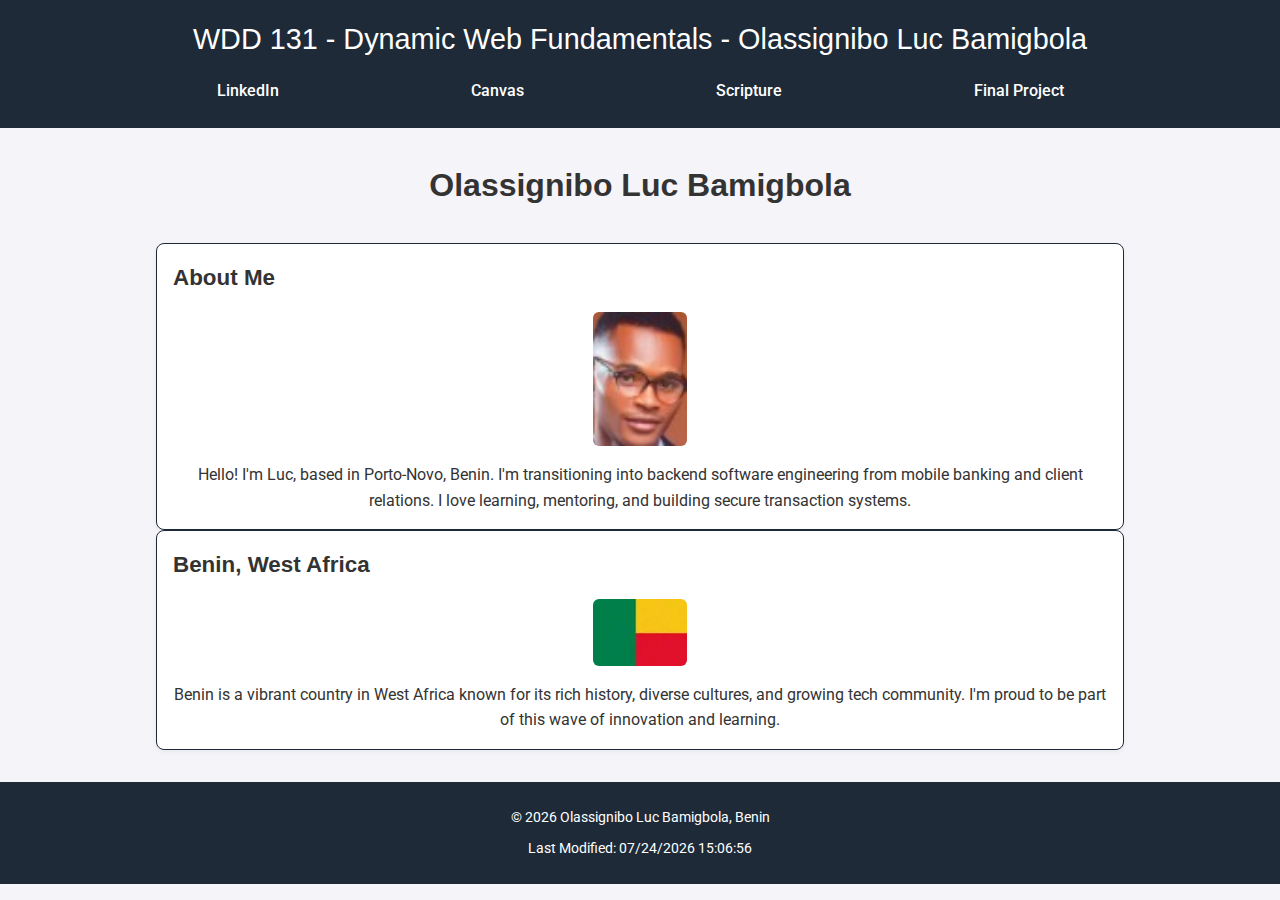
<file: index.html>
<!DOCTYPE html>
<html lang="en">
<head>
  <meta charset="UTF-8">
  <meta name="viewport" content="width=device-width, initial-scale=1.0">
  <title>WDD 131 - Dynamic Web Fundamentals - Olassignibo Luc Bamigbola</title>
  <meta name="description" content="WDD 131 - Dynamic Web Fundamentals student profile for Olassignibo Luc Bamigbola. Learn about Luc's journey into backend development, his background in Benin, and explore curated web development resources and final project preview.">

  <meta name="author" content="Olassignibo Luc Bamigbola">
  <link rel="preconnect" href="https://fonts.googleapis.com">
  <link rel="preconnect" href="https://fonts.gstatic.com" crossorigin>
  <link href="https://fonts.googleapis.com/css2?family=Lato:wght@100;400&family=Roboto:ital,wght@0,100..900;1,100..900&display=swap" rel="stylesheet">
  <link rel="stylesheet" href="styles/base.css" />
  <script src="scripts/getdates.js" defer></script>

</head>
<body>
  <header>
    <span id="course-title">WDD 131 - Dynamic Web Fundamentals - Olassignibo Luc Bamigbola</span>
    <nav>
      <ul>
        <li><a href="https://www.linkedin.com/in/bamigbola-luc-12186629b/" target="_blank">LinkedIn</a></li>
        <li><a href="https://byupw.instructure.com/" target="_blank">Canvas</a></li>
        <li><a href="https://www.churchofjesuschrist.org/study/scriptures/bofm/1-ne/3?lang=eng&id=p7#p7" target="_blank">Scripture</a></li>
        <li><a href="final-project/index.html" target="_blank">Final Project</a></li>
      </ul>
    </nav>
  </header>
  <main>
    <h1>Olassignibo Luc Bamigbola</h1>

    <section class="card">
      <h2>About Me</h2>
      <img src="images/profile.jpg" alt="Luc Bamigbola profile photo" width="300">
      <p>Hello! I'm Luc, based in Porto-Novo, Benin. I'm transitioning into backend software engineering from mobile banking and client relations. I love learning, mentoring, and building secure transaction systems.</p>
    </section>

    <section class="card">
      <h2>Benin, West Africa</h2>
      <img src="images/beninflag.jpg" alt="Flag of Benin" width="150">
      <p>Benin is a vibrant country in West Africa known for its rich history, diverse cultures, and growing tech community. I'm proud to be part of this wave of innovation and learning.</p>
    </section>
  </main>
  <footer>
    <p>&copy; <span id="currentyear"></span> Olassignibo Luc Bamigbola, Benin</p>
    <p id="lastModified"></p>
  </footer>

  <script>
    document.getElementById("currentyear").textContent = new Date().getFullYear();
    document.getElementById("lastModified").textContent = "Last Modified: " + document.lastModified;
  </script>
</body>
</html>
</file>
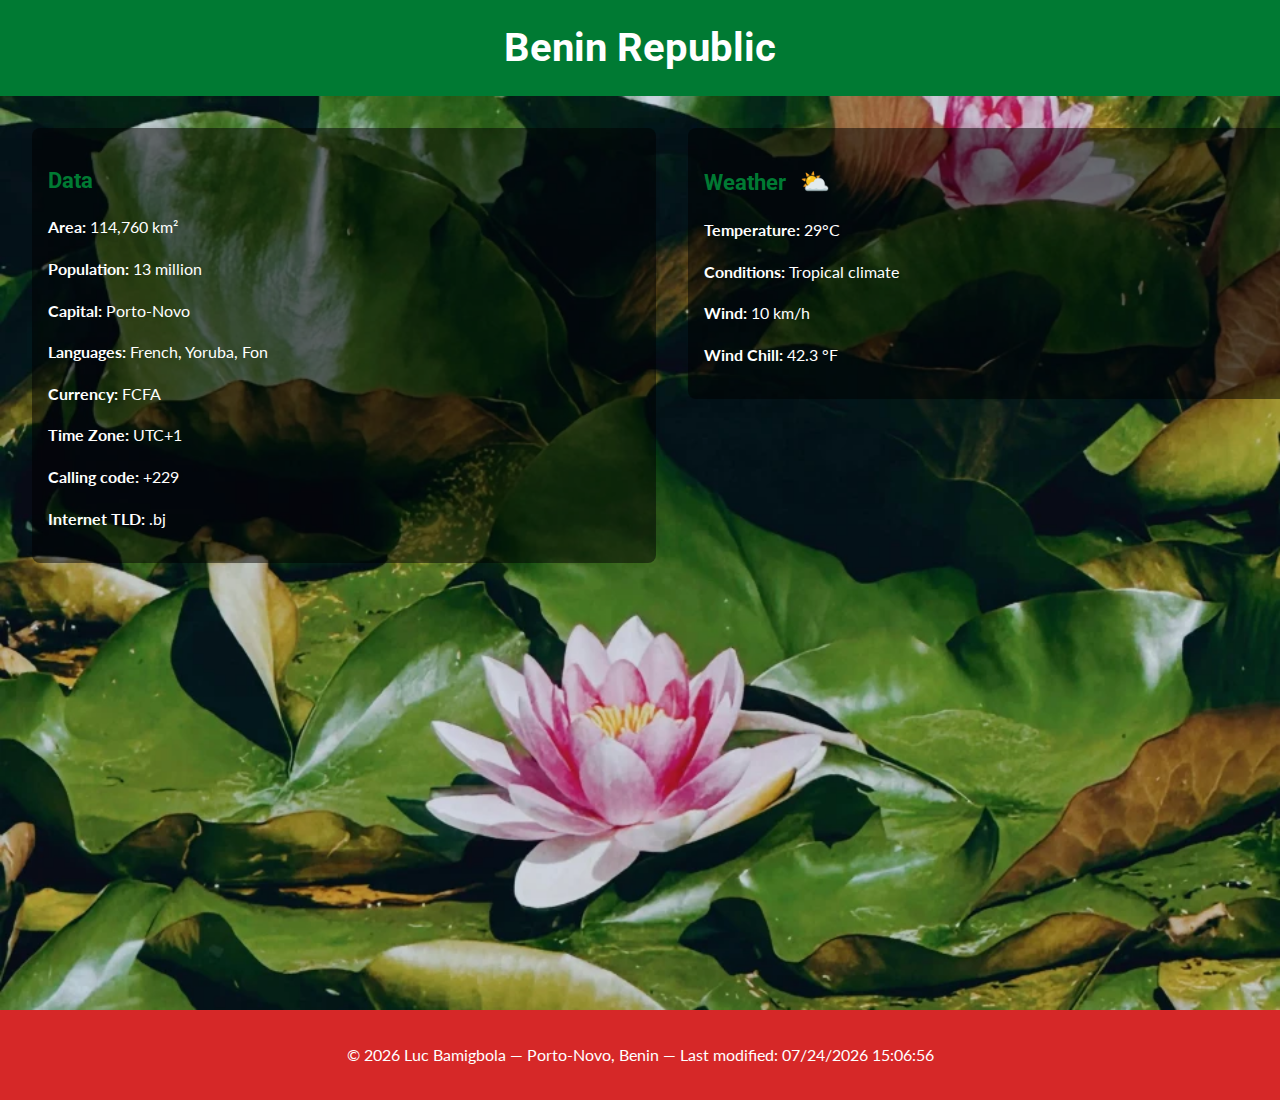
<file: place.html>
<!DOCTYPE html>
<html lang="en">
<head>
  <meta charset="UTF-8" />
  <meta name="viewport" content="width=device-width, initial-scale=1.0" />
  <title>Beautiful Benin</title>
  <meta name="description" content="Showcasing wonderful features about a country in West Africa known as Benin, built by Olassignibo Luc Bamigbola for WDD 131.">
  <meta name="author" content="Olassignibo Luc Bamigbola">

  <link rel="preconnect" href="https://fonts.googleapis.com">
  <link rel="preconnect" href="https://fonts.gstatic.com" crossorigin>
  <link href="https://fonts.googleapis.com/css2?family=Lato:wght@100;400&family=Roboto:ital,wght@0,100..900;1,100..900&display=swap" rel="stylesheet">
  <link rel="stylesheet" href="styles/place.css" />
  <link rel="stylesheet" href="styles/place-large.css" />
  <script src="scripts/place.js" defer></script>
</head>

<body>

  <header>
    <h1>Benin Republic</h1>
  </header>

  <section class="hero">
    <picture>
      <source srcset="images/hero-small.webp" media="(max-width: 600px)">
      <source srcset="images/hero-medium.webp" media="(max-width: 1024px)">
      <img src="images/hero-large.webp" alt="Scenic view of Benin's landscape" />
    </picture>

    <div class="overlay">
      <section id="data" aria-labelledby="data-title">
        <h2 id="data-title">Data</h2>
        <p><strong>Area:</strong> 114,760 km²</p>
        <p><strong>Population:</strong> 13 million</p>
        <p><strong>Capital:</strong> Porto-Novo</p>
        <p><strong>Languages:</strong> French, Yoruba, Fon</p>
        <p><strong>Currency:</strong> FCFA</p>
        <p><strong>Time Zone:</strong> UTC+1</p>
        <p><strong>Calling code:</strong> +229</p>
        <p><strong>Internet TLD:</strong> .bj</p>
      </section>

      <section id="weather" aria-labelledby="weather-title">
        <h2 id="weather-title" class="desktop-weather-heading">Weather</h2>
        <img src="images/weather-icon.svg" alt="Sunny weather icon" class="mobile-weather-icon" />
        <p><strong>Temperature:</strong> 29°C</p>
        <p><strong>Conditions:</strong> Tropical climate</p>
        <p><strong>Wind:</strong> 10 km/h</p>
        <p><strong>Wind Chill:</strong> <span id="windchill">Calculating...</span></p>
      </section>
    </div>
  </section>

  <footer>
    <p id="footer-text">© 2025 Luc Bamigbola — Porto-Novo, Benin — Last modified: Oct 1, 2025</p>
  </footer>

</body>
</html>
</file>
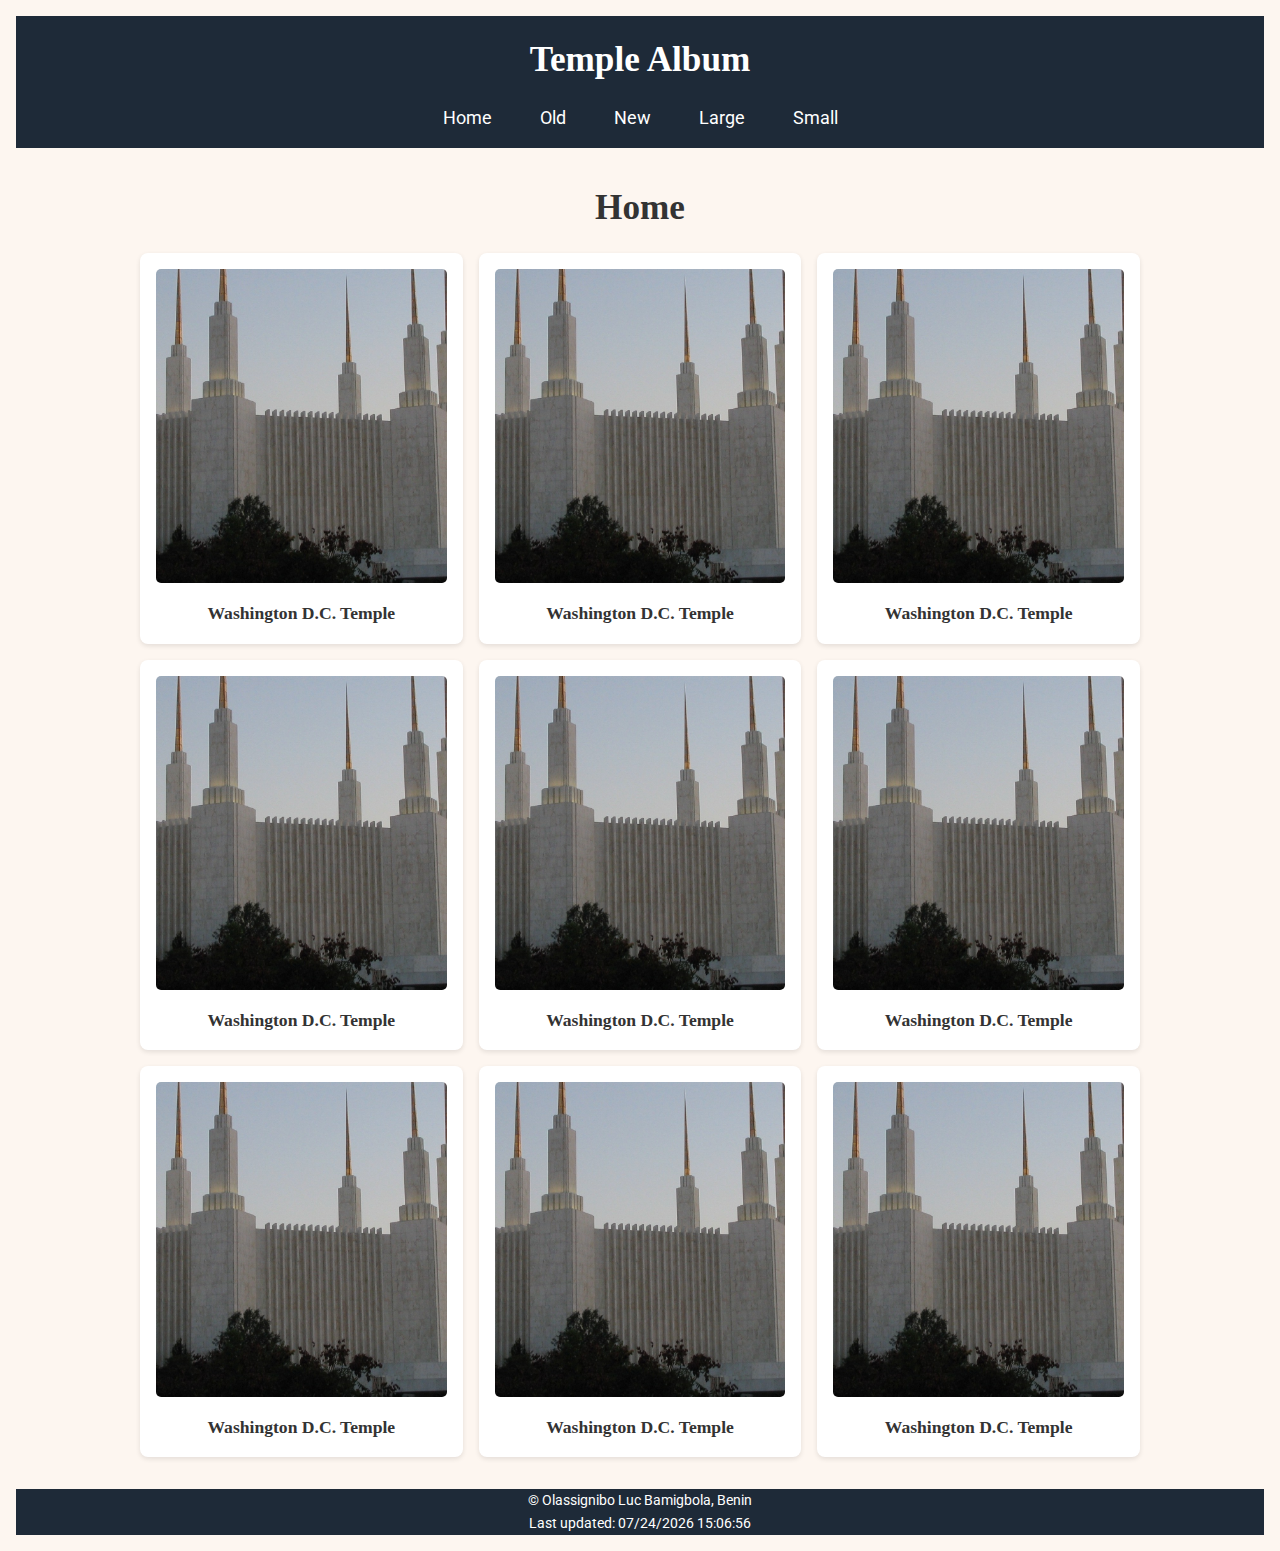
<file: temples.html>
<!DOCTYPE html>
<html lang="en">
<head>
  <meta charset="UTF-8" />
  <meta name="viewport" content="width=device-width, initial-scale=1.0" />
  <title>Temple Album</title>


  <link rel="preconnect" href="https://fonts.googleapis.com">
  <link rel="preconnect" href="https://fonts.gstatic.com" crossorigin>
  <link href="https://fonts.googleapis.com/css2?family=Lato:wght@100;400&family=Roboto:ital,wght@0,100..900;1,100..900&display=swap" rel="stylesheet">
  <link rel="stylesheet" href="styles/temples.css" />
  <link rel="stylesheet" href="styles/temples-large.css" />
  <script src="scripts/temples.js" defer></script>

  
</head>
<body>
  <header>
    <h1>Temple Album</h1>
    <nav>
      <ul>
        <li><a href="index.html">Home</a></li>
        <li><a href="#">Old</a></li>
        <li><a href="#">New</a></li>
        <li><a href="#">Large</a></li>
        <li><a href="#">Small</a></li>
      </ul>
    </nav>
  </header>
  <main>
    <h1>Home</h1>
    <section class="gallery">
      <figure>
        <img src="images/temple.jpg" alt="Temple 1" />
        <figcaption>Washington D.C. Temple</figcaption>
      </figure>
      <figure>
        <img src="images/temple.jpg" alt="Temple 2" />
        <figcaption>Washington D.C. Temple</figcaption>
      </figure>
      <figure>
        <img src="images/temple.jpg" alt="Temple 3" />
        <figcaption>Washington D.C. Temple</figcaption>
      </figure>
      <figure>
        <img src="images/temple.jpg" alt="Temple 4" />
        <figcaption>Washington D.C. Temple</figcaption>
      </figure>
      <figure>
        <img src="images/temple.jpg" alt="Temple 5" />
        <figcaption>Washington D.C. Temple</figcaption>
      </figure>
      <figure>
        <img src="images/temple.jpg" alt="Temple 6" />
        <figcaption>Washington D.C. Temple</figcaption>
      </figure>
      <figure>
        <img src="images/temple.jpg" alt="Temple 7" />
        <figcaption>Washington D.C. Temple</figcaption>
      </figure>
      <figure>
        <img src="images/temple.jpg" alt="Temple 8" />
        <figcaption>Washington D.C. Temple</figcaption>
      </figure>
      <figure>
        <img src="images/temple.jpg" alt="Temple 9" />
        <figcaption>Washington D.C. Temple</figcaption>
      </figure>
    </section>
  </main>

  <footer>
    <p>&copy; <span id="year"></span> Olassignibo Luc Bamigbola, Benin</p>
    <p>Last updated: <span id="lastModified"></span></p>

  </footer>
  
</body>
</html>
</file>
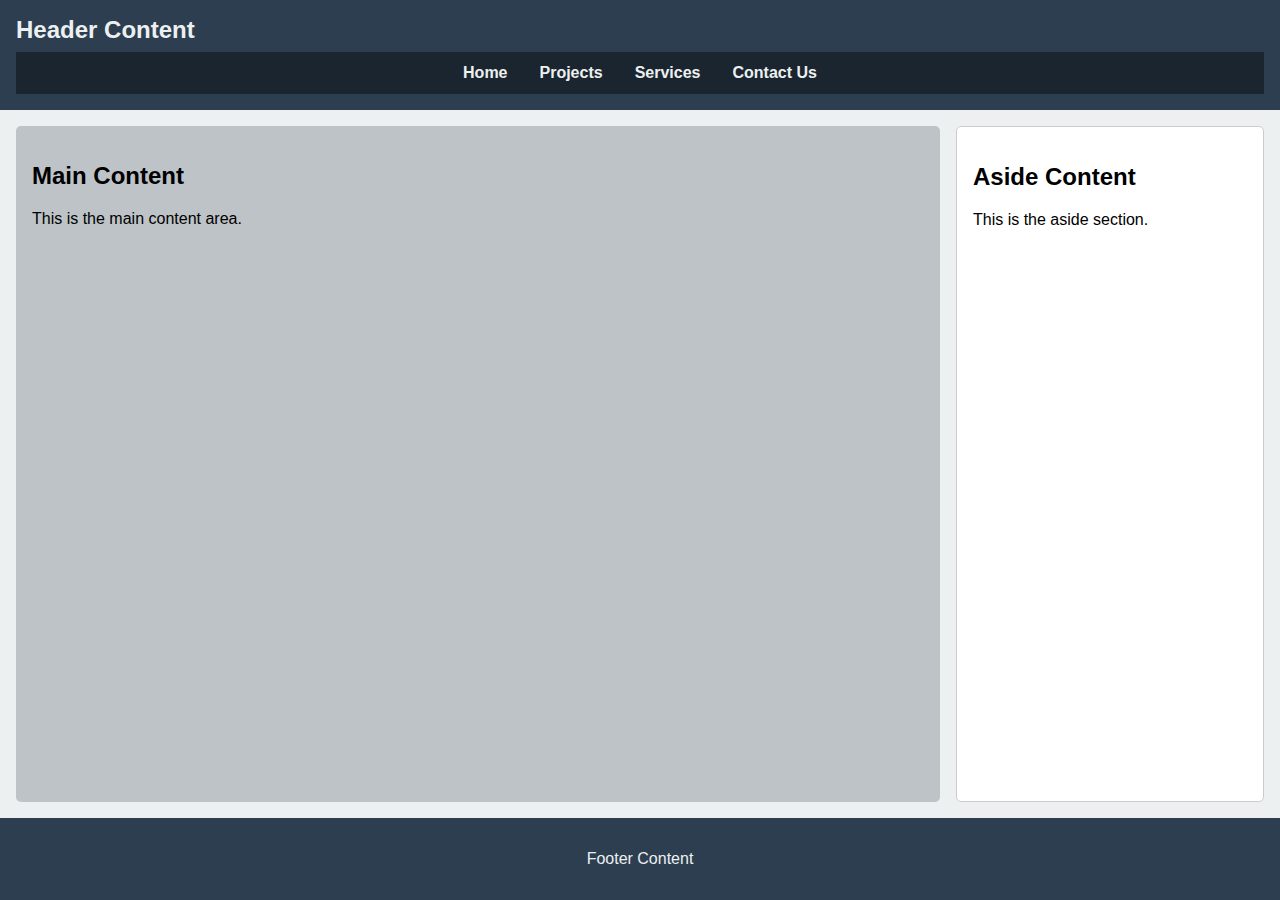
<file: week01/basic-layout.html>
<!DOCTYPE html>
<html lang="en">
<head>
  <meta charset="UTF-8" />
  <meta name="viewport" content="width=device-width, initial-scale=1.0" />
  <title>Luc Bamigbola WDD 131 Basic Layout</title>
  <link rel="stylesheet" href="styles/layout.css" />
</head>
<body>
  <header>
    <h1>Header Content</h1>
    <nav>
        <ul>
        <li><a href="#">Home</a></li>
        <li><a href="#">Projects</a></li>
        <li><a href="#">Services</a></li>
        <li><a href="#">Contact Us</a></li>
      </ul>
    </nav>
  </header>
   <main>
    <section>
      <h2>Main Content</h2>
      <p>This is the main content area.</p>
    </section>
    <aside>
      <h2>Aside Content</h2>
      <p>This is the aside section.</p>
    </aside>
  </main>

  <footer>
    <p>Footer Content</p>
  </footer>
</body>
</html>
</file>
<file: styles/base.css>
* {
  margin: 0;
  padding: 0;
  box-sizing: border-box;
}

body {
  font-family: 'Roboto', sans-serif;
  background-color: #f4f4f9;
  color: #333;
  line-height: 1.6;
}

header {
  background-color: #1e2a38;
  color: #fff;
  padding: 1rem;
  text-align: center;
}

#course-title {
  display: block;
  font-family: 'Poppins', sans-serif;
  font-size: 1.8rem;
  margin-bottom: 0.5rem;
}

nav ul {
  display: flex;
  justify-content: center;
  gap: 10rem;
  list-style: none;
  padding: 0.5rem 0;
}

nav a {
  color: #fff;
  text-decoration: none;
  font-weight: 500;
  transition: all 0.3s ease;
  padding: 0.5rem 1rem;
  border-radius: 5px;
}
nav a:hover,
nav a:focus {
  background-color: #00aaff;
  color: #fff;
  outline: none;
}
main {
  max-width: 1000px;
  margin: 2rem auto;
  padding: 0 1rem;
}
main h1 {
  font-family: 'Poppins', sans-serif;
  font-size: 2rem;
  text-align: center;
  margin-bottom: 2rem;
}
.card-layout {
  display: grid;
  grid-template-columns: 2fr 1fr;
  gap: 1rem;
  align-items: stretch;
}
.left-column {
  display: flex;
  flex-direction: column;
  gap: 0rem;
}
.right-column {
  height: 100%;
  display: flex;
  flex-direction: column;
  flex-grow: 1;
}
.right-column .card {
  height: 100%;
  display: flex;
  flex-direction: column;
  
}

.card {
  background-color: #fff;
  border: 1px solid #1e2a38;
  border-radius: 8px;
  padding: 1rem;
  box-shadow: 0 2px 5px rgba(0, 0, 0, 0.05);
}
.card h2 {
  font-family: 'Poppins', sans-serif;
  font-size: 1.4rem;
  margin-bottom: 1rem;
}
.card img {
  max-width: 10%;
  height: auto;
  border-radius: 6px;
  display: block;
  margin: 0 auto 1rem;
}
.card p {
  text-align: center;
}
.card ul {
  list-style: none;
  padding: 0;
  text-align: center;
}
.card ul li {
  margin: 0.5rem 0;
}
.card ul a {
  color: #1e2a38;
  text-decoration: none;
  font-weight: 500;
  transition: color 0.3s ease;
}
.card ul a:hover {
  color: #00aaff;
}
footer {
  background-color: #1e2a38;
  color: #fff;
  text-align: center;
  padding: 1rem;
  font-size: 0.9rem;
}
footer p {
  margin: 0.5rem 0;
}
</file>
<file: styles/place.css>
:root {
  --primary-color: #007a33;
  --accent-color: #f4c300;
  --highlight-color: #d62828;
  --text-color: #333;
  --bg-color: #fefefe;
  --font-heading: 'Roboto', sans-serif;
  --font-body: 'Lato', sans-serif;
}

body {
  font-family: var(--font-body);
  background-color: var(--bg-color);
  color: var(--text-color);
  margin: 0;
  padding: 0;
  line-height: 1.6;
}

header {
  background-color: var(--primary-color);
  color: white;
  text-align: center;
  padding: 1rem;
}

h1 {
  font-family: var(--font-heading);
  font-size: 1.8rem;
  margin: 0;
}

section picture img {
  width: 100%;
  height: auto;
  display: block;
}

main {
  padding: 1rem;
}

section#data,
section#weather {
  margin-bottom: 2rem;
}

section#data h2,
section#weather h2 {
  font-family: var(--font-heading);
  font-size: 1.4rem;
  margin-bottom: 0.5rem;
  color: var(--primary-color);
}

.mobile-weather-icon {
  width: 40px;
  height: auto;
  display: inline-block;
  margin-bottom: 0.5rem;
}

footer {
  background-color: var(--highlight-color);
  color: white;
  text-align: center;
  padding: 1rem;
  font-size: 0.9rem;
}
</file>
<file: styles/place-large.css>
@media screen and (min-width: 768px) {
  .hero {
    position: relative;
  }

  .hero picture img {
    width: 100%;
    height: auto;
    display: block;
  }

  .overlay {
    position: absolute;
    top: 0;
    left: 0;
    display: flex;
    justify-content: space-between;
    align-items: flex-start;
    width: 100%;
    padding: 2rem;
    gap: 2rem;
    color: white;
  }

  .overlay section {
    flex: 1;
    background: rgba(0, 0, 0, 0.5);
    padding: 1rem;
    border-radius: 8px;
  }

  .overlay h2 {
    font-size: 1.8rem;
    font-family: var(--font-heading);
    margin-bottom: 0.5rem;
  }

  .desktop-weather-heading::after {
    content: " ⛅";
    font-size: 1.5rem;
    margin-left: 0.5rem;
  }

  .mobile-weather-icon {
    display: none;
  }

  h1 {
    font-size: 2.5rem;
  }

  footer {
    font-size: 1rem;
  }
}
</file>
<file: styles/temples.css>
body {
  font-family: 'Roboto', sans-serif;
  background-color: #fdf6f0;
  color: #333;
  line-height: 1.6;
  padding: 1rem;
}
h1, figcaption {
  font-family: 'Playfair Display', serif;
}
* {
  margin: 0;
  padding: 0;
  box-sizing: border-box;
}

header {
  background-color: #1e2a38;
  color: #fff;
  padding: 1rem;
  text-align: center;
}

nav a {
  text-decoration: none;
  color: white;
  padding: 0.5rem 1rem;
  border-radius: 5px;
  transition: background-color 0.3s ease;
}
nav a:hover {
  color: #00aaff;
}
main {
  max-width: 600px;
  margin: 2rem auto;
  text-align: center;
}
.gallery {
  display: grid;
  grid-template-columns: 1fr;
  gap: 1rem;
  margin-top: 1rem;
}
figure {
  background-color: #fff;
  padding: 1rem;
  border-radius: 8px;
  box-shadow: 0 2px 5px rgba(0,0,0,0.1);
}
img {
  width: 100%;
  height: auto;
  border-radius: 5px;
}
figcaption {
  margin-top: 0.5rem;
  font-family: 'Playfair Display', serif;
  font-weight: bold;
}
footer {
  margin-top: 2rem;
  text-align: center;
  font-size: 0.9rem;
  background-color: #1e2a38;
  color: #fff;
}
.hamburger {
  display: block;
  background: none;
  border: none;
  font-size: 2rem;
  color: white;
  cursor: pointer;
  margin-top: 0.5rem;
  align-self: center;
}
nav ul {
  display: none;
  flex-direction: column;
  align-items: center;
  gap: 0.5rem;
  list-style: none;
  padding: 0;
  margin-top: 1rem;
  transition: all 0.3s ease-in-out;
}

nav ul.active {
  display: flex;
}
.container {
  max-width: 600px;
  margin: 0 auto;
  padding: 1rem;
}
nav a:focus {
  outline: 2px solid #00aaff;
  background-color: #1e2a38;
}
</file>
<file: styles/temples-large.css>
@media screen and (min-width: 768px) {
    body {
    font-size: 1.1rem;
  }
  
  .hamburger {
    display: none;
  }

  
  nav ul {
    display: flex !important;
    flex-direction: row;
    justify-content: center;
    gap: 1rem;
  }

  
  main {
    max-width: 1000px;
    margin: 2rem auto;
  }

  
  .gallery {
    grid-template-columns: repeat(auto-fit, minmax(250px, 1fr));
  }

  
  figure {
    transition: transform 0.3s ease;
  }

  figure:hover {
    transform: scale(1.03);
    box-shadow: 0 4px 12px rgba(0, 0, 0, 0.2);
  }
}
</file>
<file: week01/styles/layout.css>
body {
  margin: 0;
  font-family: 'Segoe UI', Tahoma, Geneva, Verdana, sans-serif;
  display: grid;
  grid-template-areas:
    "header"
    "main"
    "footer";
  grid-template-rows: auto 1fr auto;
  min-height: 100vh;
}
header {
  grid-area: header;
  background-color: #2c3e50;
  color: #ecf0f1;
  padding: 1rem;
}
header h1 {
  margin: 0 0 0.5rem 0;
  font-size: 1.5rem;
}
nav {
  display: flex;
  justify-content: center;
  gap: 2rem;
  background-color: #1a252f;
  padding: 0.75rem;
}
nav ul {
  list-style: none;
  display: flex;
  gap: 2rem;
  margin: 0;
  padding: 0;
}
nav a {
  color: #ecf0f1;
  text-decoration: none;
  font-weight: bold;
  transition: color 0.3s ease;
}
nav a:hover {
  color: #f39c12;
}
main {
  grid-area: main;
  display: grid;
  grid-template-columns: 3fr 1fr;
  gap: 1rem;
  padding: 1rem;
  background-color: #ecf0f1;
}
section {
  background-color: #bdc3c7;
  padding: 1rem;
  border-radius: 5px;
}
aside {
  background-color: #ffffff;
  padding: 1rem;
  border: 1px solid #ccc;
  border-radius: 5px;
}
footer {
  grid-area: footer;
  background-color: #2c3e50;
  color: #ecf0f1;
  text-align: center;
  padding: 1rem;
}
</file>
